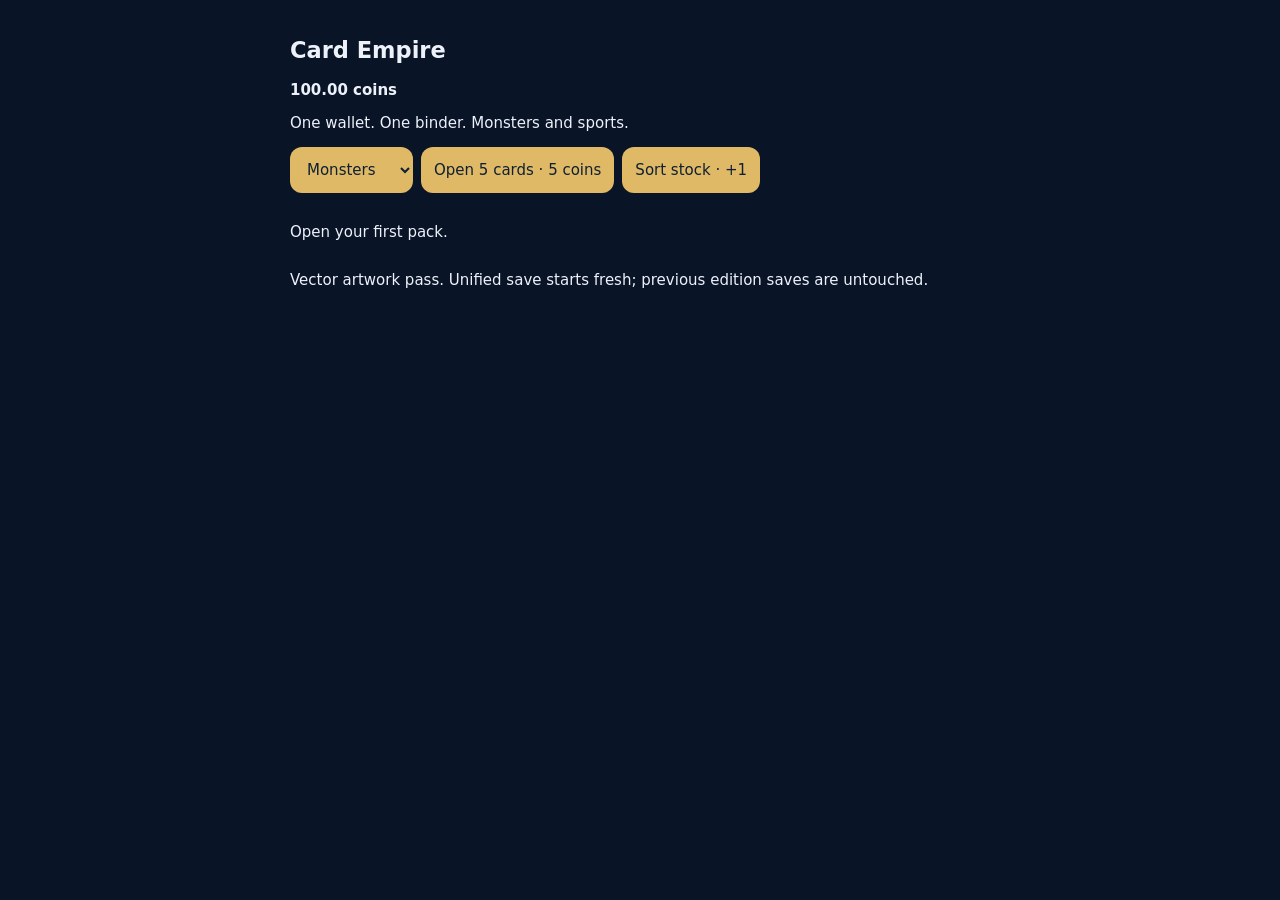
<file: index.html>
<!doctype html><html lang="en"><meta charset="utf-8"><meta name="viewport" content="width=device-width,initial-scale=1"><title>Card Empire</title><style>body{margin:0;background:#091426;color:#edf1fa;font:15px system-ui}main{max-width:700px;margin:auto;padding:18px 12px}button,select{font:inherit;padding:13px;background:#dfb965;color:#102033;border:0;border-radius:12px;max-width:100%}button:disabled{opacity:.4}.grid{display:grid;grid-template-columns:repeat(3,minmax(0,1fr));gap:9px}.card{padding:0;background:#172439;color:white;border:1px solid #ffffff40;border-radius:14px;overflow:hidden;text-align:left}svg{display:block;width:100%}footer{padding:8px;font-size:10px}b{display:block}.bar{display:flex;gap:8px;flex-wrap:wrap;margin:15px 0}dialog{background:#102239;color:white;border:1px solid #ffffff40;border-radius:20px;width:min(80vw,360px);max-height:85vh;overflow:auto}dialog::backdrop{background:#020817eb}dialog .card{width:min(65vw,250px);margin:auto}dialog footer{font-size:15px}</style><main><h2>Card Empire</h2><strong id="cash"></strong><p>One wallet. One binder. Monsters and sports.</p><div class="bar"><select id="product"><option value="monster">Monsters</option><option>baseball</option><option>basketball</option><option>football</option><option>soccer</option></select><button id="buy">Open 5 cards · 5 coins</button><button id="work">Sort stock · +1</button></div><div id="binder" class="grid"></div><p>Vector artwork pass. Unified save starts fresh; previous edition saves are untouched.</p></main><dialog id="reveal"><div id="pull"></div><button id="next">Next</button></dialog><dialog id="details"><div id="detail"></div><div class="bar"><button id="hold">Hold</button><button id="sell">Sell</button></div></dialog><script>const names='Emberwhelp|Pebblepup|Reedhopper|Mossling|Cindermole|Aquafin|Bramblejack|Sparkgrub|Frostwhisk|Nyxfin|Flameling|Tidehorn|Static Hare|Gloomcap|Verdantail|Emberlynx|Bubblesnare|Stonebeak|Blaze Raptor|Riptide Maw|Volt Stag|Thornmoth|Tundrawyrm|Emberwyrm|Abyss Hydra|Sol Griffin|Umbral Stag|Aurora Rhino|Ironclad Tortoise|Dreamweaver|Starfall Dragon|Tempest Leviathan|Verdant Colossus|Infernal Monarch|Eclipse Chimera|Crown Squall'.split('|');const family=[0,1,2,3,1,4,3,6,1,4,1,1,1,3,0,1,2,5,0,4,1,6,7,7,7,5,1,1,2,6,0,7,3,3,0,5],palette=['#ef773e','#8695aa','#70ac92','#5bac74','#36b9d1','#e2b651','#bfa1de','#9065be'],bodies=['M110 208Q84 152 132 142L163 110 190 134 228 143 201 165Q181 230 133 224L94 259 76 249Z','M68 215Q62 159 133 165L201 151 238 183 209 202 201 251 180 253 157 217 112 224 86 254 60 249Z','M70 200Q150 125 228 200L237 258 175 250 150 271 110 250 58 259Z','M150 107Q236 139 211 215L230 254 179 240 152 267 129 241 79 250 97 217Q63 157 150 107Z','M69 191Q118 120 214 176L244 143 238 227 212 202Q119 268 69 191Z','M147 157L179 113 212 135 177 172 173 230 148 263 124 222Z','M143 123H160L170 246 143 264 132 238Z','M65 244Q231 291 185 208Q93 93 219 139L221 105 267 145 216 170Q150 144 184 179Q266 301 65 266Z'],fins=['M122 165L59 86 69 185 115 198M186 135L217 81 220 130','M176 162L166 90 189 141M205 155L230 115 227 177','M98 222L56 251 106 262M203 222L247 254 194 263','M104 149L92 97 132 122M169 121L213 89 199 155','M127 156L158 116 171 162M131 223L157 259 181 220','M139 179L40 111 55 180 122 209M170 179L261 100 249 173 182 210','M136 159Q65 87 53 171L124 207Q55 187 77 254L135 227M168 159Q243 78 255 171L181 206Q249 186 229 253L170 225','M176 201L220 150 206 227'];const sports=['baseball','basketball','football','soccer'],first='Arden Soren Kellan Tavian Lucian Miren Orion Caspian Evren Zephyr Isolde Rhea Nyx Cyrus Elara Vesper Thorne Cassian Aster Ronan Lyra Jasper Callum Nola Sable Ezra Indigo Kairo Marlow Selene Atlas Dario'.split(' '),last='Corvane Ashmantle Stormoak Valehart Emberglass Silverquill Ironreach Nightgale Rookborne Skyforge Grimcrown Sunharvest Ironweaver Hollowspire Brightmoor Wolfcaster Mistral Grayspire Larkspur Everstride'.split(' '),tiers=['Prospect','Prospect','Prospect','Prospect','Prospect','Young Core','Young Core','Star','Superstar','Legend'],weights=[12,12,12,12,12,8,8,4,1,.2],values=[.3,.3,.3,.3,.3,.6,.6,1.5,6,14],par=[['Base',0,9200,1],['Silver Spectrum',0,650,2],['Blue Pulse',199,85,5],['Violet Current',99,35,8],['Gold Crown',50,18,16],['Ember Cut',25,8,28],['Obsidian',10,2.8,55],['Crimson Edge',5,1,100],['Crown Masterpiece',1,.2,300]];const players=sports.flatMap((kind,j)=>Array.from({length:160},(_,i)=>{let n=j*160+i;return{playerId:kind+'-'+i,name:first[n%32]+' '+last[Math.floor(n/32)],kind,tier:tiers[i%10],weight:weights[i%10],value:values[i%10]}}));const $=x=>document.getElementById(x),rarity=i=>i<10?'Common':i<18?'Uncommon':i<24?'Rare':i<30?'Epic':'Legendary';let s={cash:100,cards:[],pending:[],prints:{},next:1},selected=null,index=0;try{let a=JSON.parse(localStorage.getItem('empireUnified1'));if(a&&Array.isArray(a.cards)&&Array.isArray(a.pending))s=a}catch(e){}function save(){try{localStorage.setItem('empireUnified1',JSON.stringify(s))}catch(e){}}function draw(a,w){let r=Math.random()*a.reduce((n,x)=>n+w(x),0);for(let x of a){r-=w(x);if(r<0)return x}return a.at(-1)}function art(c){let f=c.kind==='monster'?family[c.monster]:0,alt=c.variant==='Alt Art',full=c.variant==='Full Art',color=c.kind==='monster'?palette[f]:'#4285af',land=alt?'M20 420V171L72 110 126 165V420M170 420V100L214 42 277 112V420':'M0 320L64 206 120 282 216 164 300 260V420H0Z',shape=c.kind==='monster'?'<path d="'+fins[f]+'"/><path d="'+bodies[f]+'"/>':'<circle cx="135" cy="110" r="24"/><path d="M100 144H158L185 208 155 220 149 300H123V221L87 287 58 270 101 190 75 162Z"/><circle cx="223" cy="240" r="26"/>';return `<svg viewBox="0 0 300 420"><defs><radialGradient id="g${c.id}"><stop stop-color="${color}"/><stop offset="1" stop-color="#0c1932"/></radialGradient></defs><rect width="300" height="420" fill="url(#g${c.id})"/><circle cx="${alt?65:241}" cy="${alt?77:94}" r="${alt?36:23}" fill="#ffe2b5"/><path d="${land}" fill="#15243c"/><path d="M0 341Q138 295 300 354V420H0Z" fill="#080f22"/><g transform="${alt?'translate(300 12) scale(-1 1)':full?'translate(-18 -22) scale(1.13)':'translate(0 24)'}" fill="${color}" stroke="#ffeac2" stroke-width="2">${shape}</g></svg>`}function face(c){return art(c)+`<footer><b>${c.name}</b>${c.kind} · ${c.tier}<br>${c.variant} ${c.serial||''}${c.auto?' AUTO':''}</footer>`}function render(){$('cash').textContent=s.cash.toFixed(2)+' coins';$('buy').disabled=s.cash<5||s.pending.length>0;$('binder').innerHTML=s.cards.map(c=>`<button class="card" data-id="${c.id}">${face(c)}</button>`).join('')||'<p>Open your first pack.</p>'}function make(kind){if(kind==='monster'){let roll=Math.random(),start=roll<.76?0:roll<.95?10:roll<.995?18:roll<.9995?24:30,length=start===0?10:start===10?8:6,monster=start+Math.floor(Math.random()*length),v=Math.random(),variant=v<.92?'Base':v<.99?'Full Art':'Alt Art';return{id:s.next++,kind,monster,name:names[monster],tier:rarity(monster),variant,value:Math.round([.3,.6,1.5,6,14][['Common','Uncommon','Rare','Epic','Legendary'].indexOf(rarity(monster))]*(variant==='Base'?1:variant==='Full Art'?4:8)*100)/100}}let p=draw(players.filter(p=>p.kind===kind),p=>p.weight),auto=['Star','Superstar','Legend'].includes(p.tier)&&Math.random()<.01,key=v=>p.playerId+'|'+v[0]+'|'+auto,v=draw(par.filter(v=>!v[1]||(s.prints[key(v)]||0)<v[1]),v=>v[2]),serial='';if(v[1]){s.prints[key(v)]=(s.prints[key(v)]||0)+1;serial=s.prints[key(v)]+'/'+v[1]}return{...p,id:s.next++,auto,serial,variant:v[0],value:Math.round(p.value*v[3]*(auto?8:1)*100)/100}}function reveal(){if(!$('reveal').open)$('reveal').showModal();$('pull').innerHTML='<div class="card">'+face(s.pending[index])+'</div>';$('next').textContent=index===4?'Keep pack':'Next card'}$('buy').onclick=()=>{if(s.cash<5||s.pending.length)return;s.cash=Number((s.cash-5).toFixed(2));s.pending=Array.from({length:5},()=>make($('product').value));index=0;save();render();reveal()};$('next').onclick=()=>{if(++index<5){reveal();return}s.cards.unshift(...s.pending);s.pending=[];save();$('reveal').close();render()};$('reveal').addEventListener('cancel',e=>e.preventDefault());$('binder').onclick=e=>{let b=e.target.closest('[data-id]');if(!b)return;selected=s.cards.find(c=>c.id===Number(b.dataset.id));$('detail').innerHTML='<div class="card">'+face(selected)+'</div>';$('sell').textContent='Sell '+selected.value.toFixed(2);$('details').showModal()};$('hold').onclick=()=>$('details').close();$('sell').onclick=()=>{let i=s.cards.findIndex(c=>c.id===selected.id);if(i<0)return;s.cash=Number((s.cash+selected.value).toFixed(2));s.cards.splice(i,1);save();$('details').close();render()};$('work').onclick=()=>{$('work').disabled=true;setTimeout(()=>{s.cash++;save();render();$('work').disabled=false},3000)};render();if(s.pending.length)reveal();</script></html>
</file>
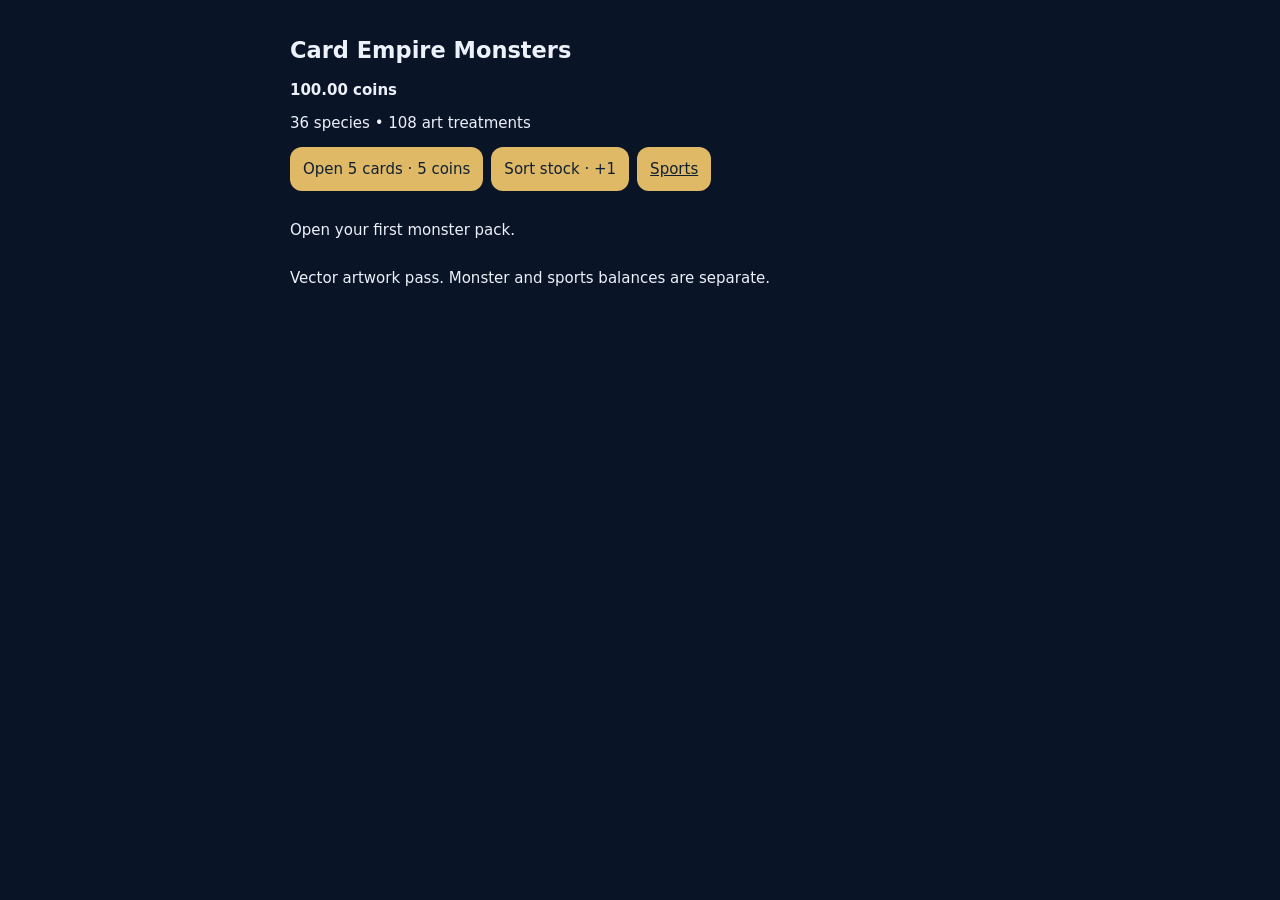
<file: monsters.html>
<!doctype html><html lang="en"><meta charset="utf-8"><meta name="viewport" content="width=device-width,initial-scale=1"><title>Card Empire Monsters</title><style>body{margin:0;background:#091426;color:#edf1fa;font:15px system-ui}main{max-width:700px;margin:auto;padding:18px 12px}button,a{font:inherit;padding:13px;background:#dfb965;color:#102033;border:0;border-radius:12px}button:disabled{opacity:.4}.grid{display:grid;grid-template-columns:repeat(3,minmax(0,1fr));gap:9px}.card{padding:0;background:#172439;color:white;border:1px solid #ffffff40;border-radius:14px;overflow:hidden;text-align:left}svg{display:block;width:100%}footer{padding:8px;font-size:10px}b{display:block}.bar{display:flex;gap:8px;flex-wrap:wrap;margin:15px 0}dialog{background:#102239;color:white;border:1px solid #ffffff40;border-radius:20px;width:min(85vw,360px)}dialog::backdrop{background:#020817eb}dialog .card{width:min(70vw,250px);margin:auto}dialog footer{font-size:15px}</style><main><h2>Card Empire Monsters</h2><strong id="cash"></strong><p>36 species • 108 art treatments</p><div class="bar"><button id="buy">Open 5 cards · 5 coins</button><button id="work">Sort stock · +1</button><a href="sports.html">Sports</a></div><div id="binder" class="grid"></div><p>Vector artwork pass. Monster and sports balances are separate.</p></main><dialog id="reveal"><div id="pull"></div><button id="next">Next</button></dialog><dialog id="details"><div id="detail"></div><div class="bar"><button id="hold">Hold</button><button id="sell">Sell</button></div></dialog><script>const names='Emberwhelp|Pebblepup|Reedhopper|Mossling|Cindermole|Aquafin|Bramblejack|Sparkgrub|Frostwhisk|Nyxfin|Flameling|Tidehorn|Static Hare|Gloomcap|Verdantail|Emberlynx|Bubblesnare|Stonebeak|Blaze Raptor|Riptide Maw|Volt Stag|Thornmoth|Tundrawyrm|Emberwyrm|Abyss Hydra|Sol Griffin|Umbral Stag|Aurora Rhino|Ironclad Tortoise|Dreamweaver|Starfall Dragon|Tempest Leviathan|Verdant Colossus|Infernal Monarch|Eclipse Chimera|Crown Squall'.split('|');const family=[0,1,2,3,1,4,3,6,1,4,1,1,1,3,0,1,2,5,0,4,1,6,7,7,7,5,1,1,2,6,0,7,3,3,0,5],palette=['#ef773e','#8695aa','#70ac92','#5bac74','#36b9d1','#e2b651','#bfa1de','#9065be'],bodies=['M110 208Q84 152 132 142L163 110 190 134 228 143 201 165Q181 230 133 224L94 259 76 249Z','M68 215Q62 159 133 165L201 151 238 183 209 202 201 251 180 253 157 217 112 224 86 254 60 249Z','M70 200Q150 125 228 200L237 258 175 250 150 271 110 250 58 259Z','M150 107Q236 139 211 215L230 254 179 240 152 267 129 241 79 250 97 217Q63 157 150 107Z','M69 191Q118 120 214 176L244 143 238 227 212 202Q119 268 69 191Z','M147 157L179 113 212 135 177 172 173 230 148 263 124 222Z','M143 123H160L170 246 143 264 132 238Z','M65 244Q231 291 185 208Q93 93 219 139L221 105 267 145 216 170Q150 144 184 179Q266 301 65 266Z'],fins=['M122 165L59 86 69 185 115 198M186 135L217 81 220 130','M176 162L166 90 189 141M205 155L230 115 227 177','M98 222L56 251 106 262M203 222L247 254 194 263','M104 149L92 97 132 122M169 121L213 89 199 155','M127 156L158 116 171 162M131 223L157 259 181 220','M139 179L40 111 55 180 122 209M170 179L261 100 249 173 182 210','M136 159Q65 87 53 171L124 207Q55 187 77 254L135 227M168 159Q243 78 255 171L181 206Q249 186 229 253L170 225','M176 201L220 150 206 227'];const $=x=>document.getElementById(x),rarity=i=>i<10?'Common':i<18?'Uncommon':i<24?'Rare':i<30?'Epic':'Legendary';let s={cash:100,cards:[],pending:[],next:1},selected=null,index=0;try{let a=JSON.parse(localStorage.getItem('empireMonsterArt'));if(a&&Array.isArray(a.cards)&&Array.isArray(a.pending))s=a}catch(e){}function save(){try{localStorage.setItem('empireMonsterArt',JSON.stringify(s))}catch(e){}}function art(c){let i=c.monster,f=family[i],alt=c.variant==='Alt Art',full=c.variant==='Full Art',color=palette[f],land=alt?'M20 420V171L72 110 126 165V420M170 420V100L214 42 277 112V420':'M0 320L64 206 120 282 216 164 300 260V420H0Z';return `<svg viewBox="0 0 300 420"><defs><radialGradient id="g${c.id}"><stop stop-color="${color}"/><stop offset="1" stop-color="#0c1932"/></radialGradient></defs><rect width="300" height="420" fill="url(#g${c.id})"/><circle cx="${alt?65:241}" cy="${alt?77:94}" r="${alt?36:23}" fill="#ffe2b5"/><path d="${land}" fill="#15243c"/><path d="M0 341Q138 295 300 354V420H0Z" fill="#080f22"/><g transform="${alt?'translate(300 12) scale(-1 1)':full?'translate(-18 -22) scale(1.13)':'translate(0 24)'}"><g fill="${color}" stroke="#172238" stroke-width="5"><path d="${fins[f]}"/><path d="${bodies[f]}"/></g><path d="${bodies[f]}" fill="none" stroke="#ffeac2"/><circle cx="191" cy="178" r="6" fill="#0b1930"/><circle cx="193" cy="176" r="2" fill="white"/><path d="M112 201L140 190M130 214L151 204" stroke="#142136" stroke-width="3"/></g></svg>`}function face(c){return art(c)+`<footer><b>${names[c.monster]}</b>${rarity(c.monster)} · ${c.variant}</footer>`}function render(){$('cash').textContent=s.cash.toFixed(2)+' coins';$('buy').disabled=s.cash<5||s.pending.length>0;$('binder').innerHTML=s.cards.map(c=>`<button class="card" data-id="${c.id}">${face(c)}</button>`).join('')||'<p>Open your first monster pack.</p>'}function make(){let roll=Math.random(),start=roll<.76?0:roll<.95?10:roll<.995?18:roll<.9995?24:30,length=start===0?10:start===10?8:6,monster=start+Math.floor(Math.random()*length),v=Math.random(),variant=v<.92?'Base':v<.99?'Full Art':'Alt Art';return{id:s.next++,monster,variant,value:Math.round([.3,.6,1.5,6,14][['Common','Uncommon','Rare','Epic','Legendary'].indexOf(rarity(monster))]*(variant==='Base'?1:variant==='Full Art'?4:8)*100)/100}}function reveal(){if(!$('reveal').open)$('reveal').showModal();$('pull').innerHTML='<div class="card">'+face(s.pending[index])+'</div>';$('next').textContent=index===4?'Keep pack':'Next card'}$('buy').onclick=()=>{if(s.cash<5||s.pending.length)return;s.cash=Number((s.cash-5).toFixed(2));s.pending=Array.from({length:5},make);index=0;save();render();reveal()};$('next').onclick=()=>{if(++index<5){reveal();return}s.cards.unshift(...s.pending);s.pending=[];save();$('reveal').close();render()};$('reveal').addEventListener('cancel',e=>e.preventDefault());$('binder').onclick=e=>{let b=e.target.closest('[data-id]');if(!b)return;selected=s.cards.find(c=>c.id===Number(b.dataset.id));$('detail').innerHTML='<div class="card">'+face(selected)+'</div>';$('sell').textContent='Sell '+selected.value.toFixed(2);$('details').showModal()};$('hold').onclick=()=>$('details').close();$('sell').onclick=()=>{let i=s.cards.findIndex(c=>c.id===selected.id);if(i<0)return;s.cash=Number((s.cash+selected.value).toFixed(2));s.cards.splice(i,1);save();$('details').close();render()};$('work').onclick=()=>{$('work').disabled=true;setTimeout(()=>{s.cash++;save();render();$('work').disabled=false},3000)};render();if(s.pending.length)reveal();</script></html>
</file>
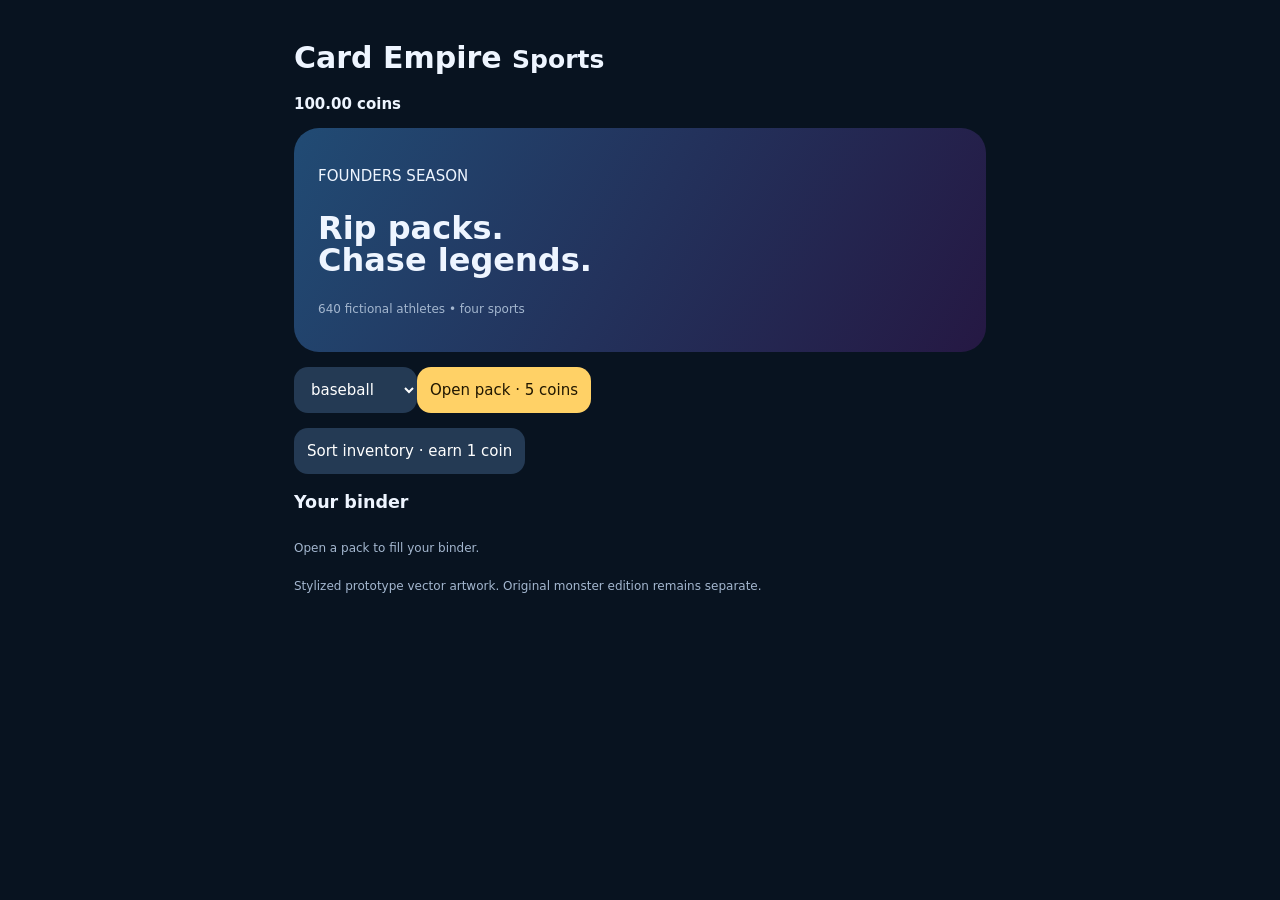
<file: sports.html>
<!doctype html><html><meta name="viewport" content="width=device-width,initial-scale=1"><title>Card Empire Sports</title><style>*{box-sizing:border-box}body{margin:0;background:#081320;color:#eef5ff;font:15px system-ui}main{max-width:720px;margin:auto;padding:20px 14px 70px}button,select{font:inherit;border:0;border-radius:14px;padding:13px;background:#243a54;color:white;min-height:46px}button:disabled{opacity:.4}.hero{background:linear-gradient(120deg,#214b74,#251843);border-radius:25px;padding:24px;margin:15px 0}.hero h2{font-size:32px;line-height:1}.grid{display:grid;grid-template-columns:repeat(3,minmax(0,1fr));gap:9px}.card{background:linear-gradient(145deg,#277da1,#101626);border:1px solid #ffffff40;border-radius:15px;aspect-ratio:3/4.2;padding:8px;display:flex;flex-direction:column;text-align:left;font-size:10px}.card svg{width:100%;flex:1;min-height:0}.card b{font-size:12px}.tag{color:#ffd166}dialog{width:min(94vw,400px);padding:20px;background:#0d2035;color:white;border:1px solid #ffffff30;border-radius:24px}dialog::backdrop{background:#030914ed}dialog .card{width:min(70vw,270px);margin:auto}dialog .card b{font-size:18px}.row{display:flex;gap:8px;margin-top:16px}.gold{background:#ffd166;color:#211700}.muted{color:#a4b7cf;font-size:12px}</style><main><h1>Card Empire <small>Sports</small></h1><b id="cash"></b><section class="hero"><p>FOUNDERS SEASON</p><h2>Rip packs.<br>Chase legends.</h2><p class="muted">640 fictional athletes • four sports</p></section><select id="sport"><option>baseball</option><option>basketball</option><option>football</option><option>soccer</option></select><button id="buy" class="gold">Open pack · 5 coins</button><p><button id="work">Sort inventory · earn 1 coin</button></p><h3>Your binder</h3><div id="binder" class="grid"></div><p class="muted">Stylized prototype vector artwork. Original monster edition remains separate.</p></main><dialog id="reveal"><div id="pull"></div><div class="row"><button id="next">Next</button></div></dialog><dialog id="details"><div id="detail"></div><p id="price"></p><div class="row"><button id="hold">Hold</button><button id="sell" class="gold">Sell</button></div></dialog><script>'use strict';const $=x=>document.getElementById(x),sports=['baseball','basketball','football','soccer'],first='Arden Soren Kellan Tavian Lucian Miren Orion Caspian Evren Zephyr Isolde Rhea Nyx Cyrus Elara Vesper Thorne Cassian Aster Ronan Lyra Jasper Callum Nola Sable Ezra Indigo Kairo Marlow Selene Atlas Dario'.split(' '),last='Corvane Ashmantle Stormoak Valehart Emberglass Silverquill Ironreach Nightgale Rookborne Skyforge Grimcrown Sunharvest Ironweaver Hollowspire Brightmoor Wolfcaster Mistral Grayspire Larkspur Everstride'.split(' '),tiers=['Prospect','Prospect','Prospect','Prospect','Prospect','Young Core','Young Core','Star','Superstar','Legend'],weights=[12,12,12,12,12,8,8,4,1,.2],values=[.3,.3,.3,.3,.3,.6,.6,1.5,6,14],par=[['Base',0,9200,1],['Silver Spectrum',0,650,2],['Blue Pulse',199,85,5],['Violet Current',99,35,8],['Gold Crown',50,18,16],['Ember Cut',25,8,28],['Obsidian',10,2.8,55],['Crimson Edge',5,1,100],['Crown Masterpiece',1,.2,300]];const players=sports.flatMap((sport,s)=>Array.from({length:160},(_,i)=>{let n=s*160+i;return{id:sport+'-'+i,name:first[n%32]+' '+last[Math.floor(n/32)],sport,tier:tiers[i%10],weight:weights[i%10],value:values[i%10]}}));let state={cash:100,inv:[],pending:[],prints:{},next:1},index=0,selected=null;try{let s=JSON.parse(localStorage.getItem('empireSportsSimple'));if(s&&Array.isArray(s.inv)&&Array.isArray(s.pending))state=s}catch(e){}function save(){try{localStorage.setItem('empireSportsSimple',JSON.stringify(state))}catch(e){}}function draw(a,w){let r=Math.random()*a.reduce((n,x)=>n+w(x),0);for(let x of a){r-=w(x);if(r<0)return x}return a.at(-1)}function card(){let p=draw(players.filter(x=>x.sport===$('sport').value),x=>x.weight),auto=['Star','Superstar','Legend'].includes(p.tier)&&Math.random()<.01;let key=v=>p.id+'|'+v[0]+'|'+auto,v=draw(par.filter(v=>!v[1]||(state.prints[key(v)]||0)<v[1]),v=>v[2]),serial='';if(v[1]){let k=key(v);state.prints[k]=(state.prints[k]||0)+1;serial=state.prints[k]+'/'+v[1]}return{...p,id:state.next++,variant:v[0],serial,auto,value:Math.round(p.value*v[3]*(auto?8:1)*100)/100}}function face(c){return '<small>'+c.sport+' · '+c.tier+'</small><svg viewBox="0 0 100 100"><circle cx="50" cy="50" r="38" fill="none" stroke="#ffffff40"/><circle cx="43" cy="17" r="9" fill="#f4dabd"/><path d="M32 31h23l14 18-10 8-3 32H45V58L30 82l-11-9 17-26-11-9Z" fill="#eaf4ff"/><circle cx="78" cy="65" r="12" fill="#ffd166"/></svg><b>'+c.name+'</b><span class="tag">'+c.variant+' '+c.serial+(c.auto?' AUTO':'')+'</span>'}function render(){$('cash').textContent=state.cash.toFixed(2)+' coins';$('buy').disabled=state.cash<5||state.pending.length>0;$('binder').innerHTML=state.inv.map(c=>'<button class="card" data-id="'+c.id+'">'+face(c)+'</button>').join('')||'<p class="muted">Open a pack to fill your binder.</p>'}function reveal(){if(!$('reveal').open)$('reveal').showModal();$('pull').innerHTML='<div class="card">'+face(state.pending[index])+'</div>';$('next').textContent=index===state.pending.length-1?'Keep pack':'Next card'}$('buy').onclick=()=>{if(state.cash<5||state.pending.length)return;state.cash=Math.round((state.cash-5)*100)/100;state.pending=Array.from({length:5},card);index=0;save();render();reveal()};$('next').onclick=()=>{if(++index<state.pending.length){reveal();return}state.inv.unshift(...state.pending);state.pending=[];save();$('reveal').close();render()};$('reveal').addEventListener('cancel',e=>e.preventDefault());$('binder').onclick=e=>{let b=e.target.closest('[data-id]');if(!b)return;selected=state.inv.find(c=>c.id===Number(b.dataset.id));$('detail').innerHTML='<div class="card">'+face(selected)+'</div>';$('price').textContent='Buyer offer: '+selected.value.toFixed(2)+' coins';$('details').showModal()};$('hold').onclick=()=>{$('details').close();selected=null};$('sell').onclick=()=>{if(!selected)return;let i=state.inv.findIndex(c=>c.id===selected.id);if(i<0)return;state.cash=Math.round((state.cash+selected.value)*100)/100;state.inv.splice(i,1);selected=null;save();$('details').close();render()};$('work').onclick=()=>{$('work').disabled=true;$('work').textContent='Sorting…';setTimeout(()=>{state.cash=Math.round((state.cash+1)*100)/100;save();render();$('work').disabled=false;$('work').textContent='Sort inventory · earn 1 coin'},3000)};render();if(state.pending.length)reveal();</script></html>
</file>
